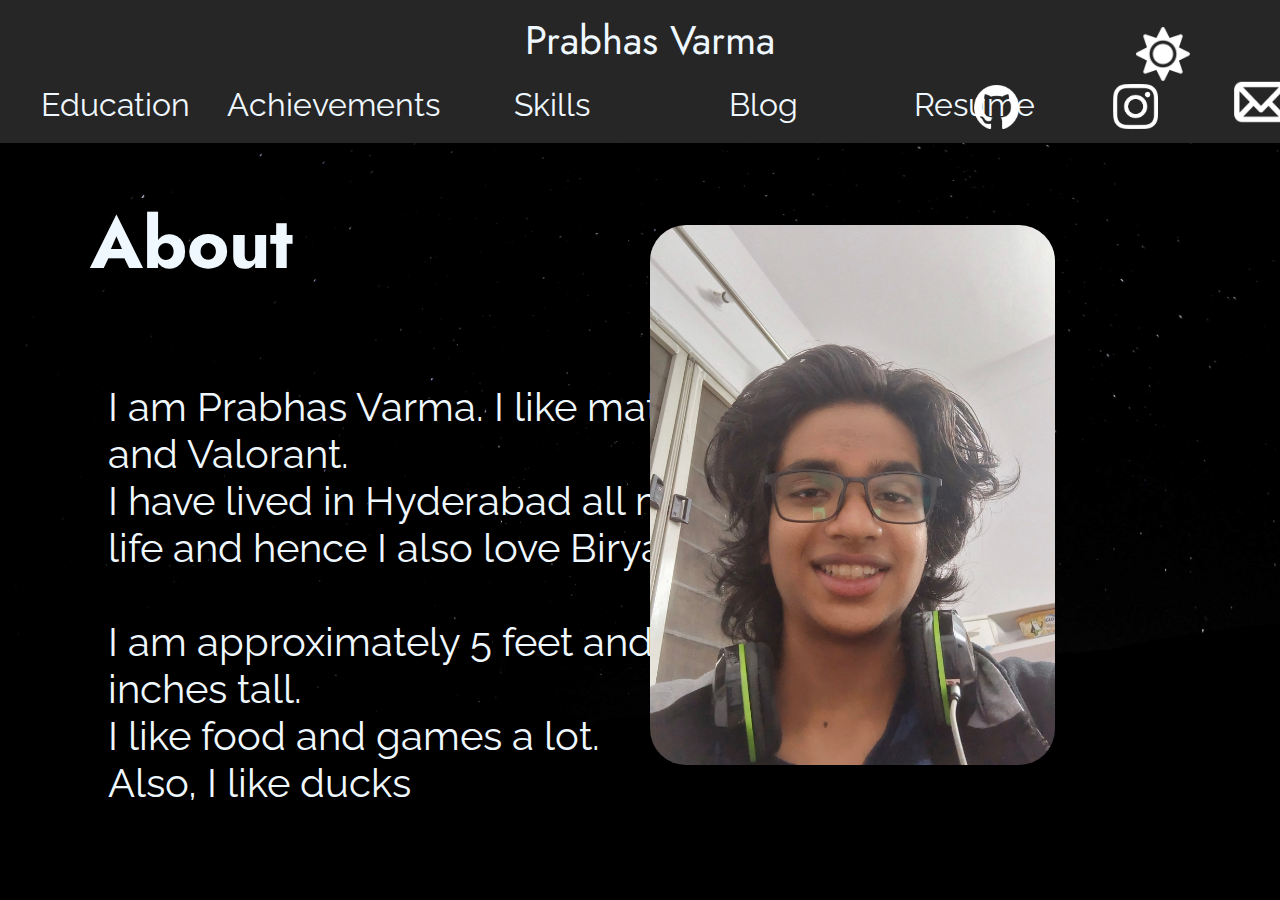
<file: index.html>
<!DOCTYPE html>
<html>

<head>
    <meta charset="UTF-8">
    <meta name="viewport" content="width=device-width, initial-scale=1.0">
    <title>Prabhas Varma</title>
    <link href="https://fonts.googleapis.com/css2?family=Jost:wght@300&display=swap" rel="stylesheet">
    <link href="https://fonts.googleapis.com/css2?family=Raleway:wght@200&display=swap" rel="stylesheet">
    <link href="styles.css" rel="stylesheet">
    <script src="script.js"></script>
</head>

<body>
    <div class="top">
        <div class="toolhead">
            <button class="title" onclick="showOverlay('About')">Prabhas Varma</button>
            <img id="icon" src="sun.png">
        </div>
        <div class="black-gap"></div>
        <div class="toolbar">
            <button class="tool-button" onclick="showOverlay('Education')">Education</button>
            <button class="tool-button" onclick="showOverlay('Achievements')">Achievements</button>
            <button class="tool-button" onclick="showOverlay('Skills')">Skills</button>
            <button class="tool-button" id="blog-button">Blog</button>
            <button class="tool-button" onclick="downloadResume()">Resume</button> <!-- New button -->
            <div class="tool-icons">
                <a href="https://github.com/llamayondu"><img src="github-white.png" id="github-icon"></a>
                <a href="https://www.instagram.com/llamayondu_og/"><img src="insta-white.png" id="insta-icon"></a>
                <a href="mailto:shreeprabhas@gmail.com"><img src="mail-white.png" id="mail-icon"></a>
            </div>
        </div>
    </div>

    <div id="overlay">
        <div id="overlay-content">
            <h1 id="overlay-title">About</h1>
            <div id="about-content">
                <p id="overlay-text">I am Prabhas Varma. I like math and Valorant. <br>I have lived in Hyderabad all my life and hence I also love Biryani.<br><br> I am approximately 5 feet and 10 inches tall. <br>I like food and games a lot.<br>Also, I like ducks </p>
                <img id="profile-picture" src="profile-pic.jpg" alt="Profile Picture">
            </div>
        </div>
    </div>
</body>

</html>
</file>
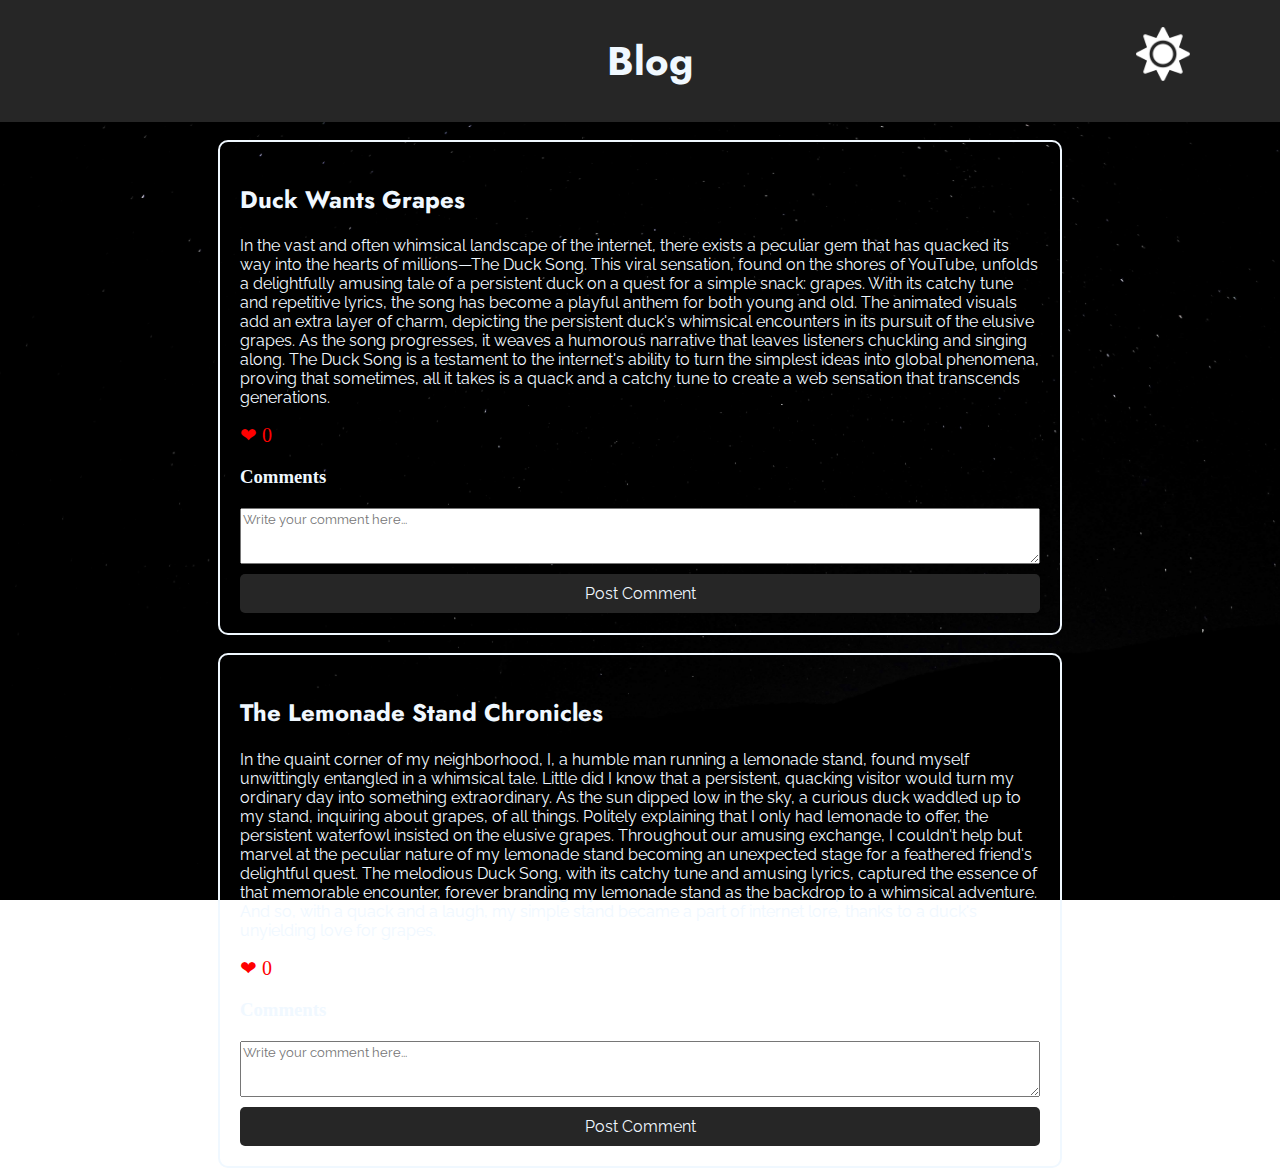
<file: blog.html>
<!DOCTYPE html>
<html>

<head>
    <meta charset="UTF-8">
    <meta name="viewport" content="width=device-width, initial-scale=1.0">
    <title>Blog</title>
    <link href="https://fonts.googleapis.com/css2?family=Jost:wght@300&display=swap" rel="stylesheet">
    <link href="https://fonts.googleapis.com/css2?family=Raleway:wght@200&display=swap" rel="stylesheet">
    <script>
        document.addEventListener("DOMContentLoaded", function () {
            function initializeBlog(blogId, likeButtonId, likeCounterId, commentSectionId, commentTextId, postCommentBtnId) {
                var icon = document.getElementById("icon");
                var github_icon = document.getElementById("github-icon");
                var insta_icon = document.getElementById("insta-icon");
                var likeButton = document.getElementById(likeButtonId);
                var likeCount = localStorage.getItem(blogId + "LikeCount") || 0;
                var comments = JSON.parse(localStorage.getItem(blogId + "Comments")) || [];

                document.getElementById(likeCounterId).innerText = likeCount;

                loadComments(commentSectionId);

                icon.onclick = function () {
                    document.body.classList.toggle("light-theme");
                    if (document.body.classList.contains("light-theme")) {
                        icon.src = "moon.png";
                        github_icon.src = "github-black.png";
                        insta_icon.src = "insta-black.png";
                        document.documentElement.style.setProperty('--background-image', 'url(light-bg.jpg)');
                    } else {
                        icon.src = "sun.png";
                        github_icon.src = "github-white.png";
                        insta_icon.src = "insta-white.png";
                        document.documentElement.style.setProperty('--background-image', 'url(dark-bg.jpg)');
                    }
                }

                likeButton.onclick = function () {
                    likeCount++;
                    document.getElementById(likeCounterId).innerText = likeCount;

                    localStorage.setItem(blogId + "LikeCount", likeCount);
                }

                function postComment() {
                    var commentText = document.getElementById(commentTextId).value;
                    if (commentText.trim() !== "") {
                        var newComment = "NewUser: " + commentText;
                        comments.push(newComment);

                        localStorage.setItem(blogId + "Comments", JSON.stringify(comments));

                        loadComments(commentSectionId);

                        document.getElementById(commentTextId).value = "";
                    }
                }

                function loadComments(commentSectionId) {
                    var commentSection = document.getElementById(commentSectionId);
                    commentSection.innerHTML = "<h3>Comments</h3>";

                    for (var i = 0; i < comments.length; i++) {
                        var newComment = document.createElement("div");
                        newComment.innerText = comments[i];
                        commentSection.appendChild(newComment);
                    }
                }

                function hideOverlay() {
                    document.getElementById('overlay').style.display = 'none';
                }

                document.getElementById(postCommentBtnId).addEventListener("click", postComment);
            }

            initializeBlog("blog1", "like-button1", "like-counter1", "comment-section1", "comment-text1", "post-comment-btn1");

            initializeBlog("blog2", "like-button2", "like-counter2", "comment-section2", "comment-text2", "post-comment-btn2");

            document.getElementById("back-button").addEventListener("click", function () {
                window.location.href = "main.html";
            })
        });
    </script>
    <style>
        :root {
            --primary-color: rgb(38, 38, 38);
            --secondary-color: aliceblue;
            --background-image: url(dark-bg.jpg);
            --bg-color: black;
            --transition-duration: 0.3s;
        }

        .light-theme {
            --primary-color: rgb(207, 204, 204);
            --secondary-color: black;
            --bg-color: #E9E9E9;
            --background-image: url(light-bg.jpg);
        }

        body {
            background-image: var(--background-image);
            background-size: cover;
            background-position: center center;
            background-attachment: fixed;
            background-repeat: no-repeat;
            overflow-x: hidden;
            margin: 0;
            width: 100vw;
            transition: background-image var(--transition-duration);
        }

        .top {
            background-color: var(--primary-color);
            padding: 5px 10px;
            width: 100vw;
            text-align: center;
            transition: background-color var(--transition-duration);
        }

        .toolhead {
            display: flex;
            flex-direction: row;
            justify-content: center;
            background-color: var(--primary-color);
            color: var(--secondary-color);
            align-items: flex-end;
            transition: background-color var(--transition-duration);
        }

        #icon {
            width: 6vh;
            cursor: pointer;
            position: absolute;
            top: 3vh;
            right: 10vh;
        }

        .title {
            font-family: 'Jost', sans-serif, 'Courier New', Courier, monospace;
            background-color: var(--primary-color);
            color: var(--secondary-color);
            border: none;
            position: relative;
            left: 0vw;
            width: 11em;
            font-size: 250%;
            transition: background-color var(--transition-duration);
        }

        .back {
            color: var(--secondary-color);
            position: relative;
            width: 11em;
            left: -50vw;
            top: -0.5vw;
            font-size: 200%;
            font-family: 'Raleway', sans-serif, 'Courier New', Courier, monospace;
            border: none;
            cursor: pointer;
            transition: transform 0.3s ease-out;
        }

        .back:hover {
            transform: translateY(-5px);
        }

        .blog-post {
            padding: 20px;
            max-width: 800px;
            margin: 0 auto;
            text-align: left;
            color: var(--secondary-color);
            border: 2px solid var(--secondary-color);
            border-radius: 10px;
        }

        .like-button {
            cursor: pointer;
            font-size: 20px;
            color: red;
        }

        #like-counter {
            margin-left: 5px;
            font-size: 18px;
        }

        .comment-section {
            margin-top: 20px;
        }

        .comment-form {
            display: flex;
            flex-direction: column;
            margin-top: 20px;
        }

        .comment-form textarea {
            font-family: 'Raleway', sans-serif, 'Courier New', Courier, monospace;
            height: 50px;
            margin-bottom: 10px;
        }

        .comment-btn {
            font-family: 'Raleway', sans-serif, 'Courier New', Courier, monospace;
            cursor: pointer;
            padding: 10px;
            background-color: var(--primary-color);
            color: var(--secondary-color);
            border: none;
            border-radius: 5px;
            font-size: 16px;
        }

        .comment-title {
            font-family: 'Jost', sans-serif, 'Courier New', Courier, monospace;
        }

        .comment-body {
            font-family: 'Raleway', sans-serif, 'Courier New', Courier, monospace;
        }

        @media only screen and (max-width: 768px) {
            .toolhead {
                flex-direction: row;
                align-items: flex-end;
            }

            .blog-post {
                width: 75vw;
            }

            .title {
                font-size: 150%;
            }
            .back {
                left: -70vw;
                font-size: 100%;
                margin-top: 0;
            }
        }
    </style>
</head>

<body>
    <div class="top">
        <div class="toolhead">
            <h1 class="title">Blog</h1>
            <img id="icon" src="sun.png">
        </div>
    </div>

    <br>

    <div class="blog-post">
        <h2 class="comment-title">Duck Wants Grapes</h2>
        <p class="comment-body">In the vast and often whimsical landscape of the internet, there exists a peculiar gem that has quacked its way into the hearts of millions—The Duck Song. This viral sensation, found on the shores of YouTube, unfolds a delightfully amusing tale of a persistent duck on a quest for a simple snack: grapes. With its catchy tune and repetitive lyrics, the song has become a playful anthem for both young and old. The animated visuals add an extra layer of charm, depicting the persistent duck's whimsical encounters in its pursuit of the elusive grapes. As the song progresses, it weaves a humorous narrative that leaves listeners chuckling and singing along. The Duck Song is a testament to the internet's ability to turn the simplest ideas into global phenomena, proving that sometimes, all it takes is a quack and a catchy tune to create a web sensation that transcends generations.</p>

        <div class="like-button" id="like-button1">&#10084; <span id="like-counter1">0</span></div>

        <div id="comment-section1" class="comment-section1">
            <h3 class="comment-title">Comments</h3>
        </div>

        <div class="comment-form">
            <textarea id="comment-text1" placeholder="Write your comment here..."></textarea>
            <button id="post-comment-btn1" class="comment-btn">Post Comment</button>
        </div>
    </div>

    <br>

    <div class="blog-post">
        <h2 class="comment-title">The Lemonade Stand Chronicles</h2>
        <p class="comment-body">In the quaint corner of my neighborhood, I, a humble man running a lemonade stand, found myself unwittingly entangled in a whimsical tale. Little did I know that a persistent, quacking visitor would turn my ordinary day into something extraordinary. As the sun dipped low in the sky, a curious duck waddled up to my stand, inquiring about grapes, of all things. Politely explaining that I only had lemonade to offer, the persistent waterfowl insisted on the elusive grapes. Throughout our amusing exchange, I couldn't help but marvel at the peculiar nature of my lemonade stand becoming an unexpected stage for a feathered friend's delightful quest. The melodious Duck Song, with its catchy tune and amusing lyrics, captured the essence of that memorable encounter, forever branding my lemonade stand as the backdrop to a whimsical adventure. And so, with a quack and a laugh, my simple stand became a part of internet lore, thanks to a duck's unyielding love for grapes.</p>

        <div class="like-button" id="like-button2">&#10084; <span id="like-counter2">0</span></div>

        <div id="comment-section2" class="comment-section2">
            <h3 class="comment-title">Comments</h3>
        </div>

        <div class="comment-form">
            <textarea id="comment-text2" placeholder="Write your comment here..."></textarea>
            <button id="post-comment-btn2" class="comment-btn">Post Comment</button>
        </div>
    </div>
</body>

</html>
</file>
<file: styles.css>
:root {
    --primary-color: rgb(38, 38, 38);
    --secondary-color: aliceblue;
    --background-image: url(dark-bg.jpg);
    --bg-color: black;

    --background-image-dark: url('dark-bg.jpg');
    --background-image-light: url('light-bg.jpg');
    
    --transition-duration: 0.5s;

    --primary-color-dark: #222;
    --secondary-color-dark: #fff;
    
    --primary-color-light: #fff;
    --secondary-color-light: #222;

    --transition-duration: 0.5s;
}

.light-theme {
    --primary-color: rgb(207, 204, 204);
    --secondary-color: black;
    --bg-color: #E9E9E9;
    --background-image: url(light-bg.jpg);

}

#about-content {
    display: flex;
    flex-direction: row;
    align-items: center;
}

#profile-picture {
    position: absolute;
    right: 25vh;
    top: 25vh;
    width: 45vh;
    height: auto;
    border-color: black;
    border-radius: 4vh;
    margin-bottom: 1.5vh;
    border: 3vh;
}

#github-icon {
    width: 5vh;
    position: relative;
    right: 15vh;
}

#mail-icon {
    height: 6vh;
    position: relative;
    right: -3vh;
}

#insta-icon {
    width: 5vh;
    position: relative;
    right: 15vh;
    left: -5vh;
}

body {
    background-image: var(--background-image);
    background-size: cover;
    background-position: center center;
    background-attachment: fixed;
    background-repeat: no-repeat;
    overflow-x: hidden;
    margin: 0;
    width: 100vw;
    transition: background-image var(--transition-duration);
}

.top {
    background-color: var(--primary-color);
    padding: 10px;
    width: 100vw;
    text-align: center;
    transition: background-color var(--transition-duration);
}

.toolhead {
    display: flex;
    flex-direction: row;
    justify-content: center;
    background-color: var(--primary-color);
    color: var(--secondary-color);
    align-items: flex-end;
    transition: background-color var(--transition-duration);
}

.black-gap {
    background-color: var(--primary-color);
    height: 5px;
    border: none;
    transition: background-color var(--transition-duration);

}

.toolbar {
    display: flex;
    flex-direction: row;
    justify-content: space-around;
    background-color: var(--primary-color);
    color: var(--secondary-color);
    align-items: center;
    transition: background-color var(--transition-duration);
}

.title {
    font-family: 'Jost', sans-serif, 'Courier New', Courier, monospace;
    background-color: var(--primary-color);
    color: var(--secondary-color);
    border: none;
    cursor: pointer;
    width: 11em;
    font-size: 250%;
    transition: transform 0.3s ease-out;
    transition: background-color var(--transition-duration);

}

.title:hover {
    transform: translateY(-5px); 
}

#icon {
    width: 6vh;
    cursor: pointer;
    position: absolute;
    top: 3vh;
    right: 10vh;
}

.title.new-button {
    position: absolute;
    top: 0;
    right: 0;
}

#overlay-title {
    font-family: 'Jost', sans-serif, 'Courier New', Courier, monospace;
    color: var(--secondary-color);
    width: 11em;
    position: relative;
    font-size: 450%;
    left: 10vh;
}

#overlay-text {
    font-family: 'Raleway', sans-serif, 'Courier New', Courier, monospace;
    font-size: 250%;
    position: relative;
    color: var(--secondary-color);
    width: 50vw;
    left: 12vh;
}

.tool-button {
    font-family: 'Raleway', sans-serif, 'Courier New', Courier, monospace;
    font-size: 200%;
    background-color: var(--primary-color);
    color: var(--secondary-color);
    border: none;
    cursor: pointer;
    width: 7.5em;
    transition: transform 0.3s ease-out;
    transition: background-color var(--transition-duration);
}

.tool-button:hover {
    transform: translateY(-5px); 
}

#overlay-content {
    color: var(--secondary-color);
}

.tool-icons {
    width: 15em;
    text-align: center;
}

@media screen and (max-width: 768px) {
    .title {
        width: 100vw;
    }

    .top {
        width: 100vw;
    }

    #icon {
        right: 5vw;
    }

    .title.new-button {
        right: 5vw;
    }

    #overlay-title {
        left: 5vw;
    }

    #overlay-text {
        width: 50vw;
        left: 5vw;
    }

    .tool-button {
        width: 100%;
        font-size: 70%;
    }

    #icon {
        width: 4vh;
    }

    #profile-picture {
        width: 17vh;
        right: 3vh;
        top: 40vh;
    }

    #github-icon {
        top: 3vh;
        width: 2vh;
        right: 1.6vh;
    }

    .toolbar {
        width: 45vh;
    }


    #insta-icon {
        top: 0.5vh;
        width: 2vh;
        left: 0.5vh;
    }

    #mail-icon {
        width: 2.5vh;
        height: auto;
        top: -2.25vh;
        right: -3vh;
    }

    .title {
        font-size: 200%;
    }

    #overlay-title {
        font-size: 350%;
    }
    
    body {
        width: 55.5vh;
    }
}
</file>
